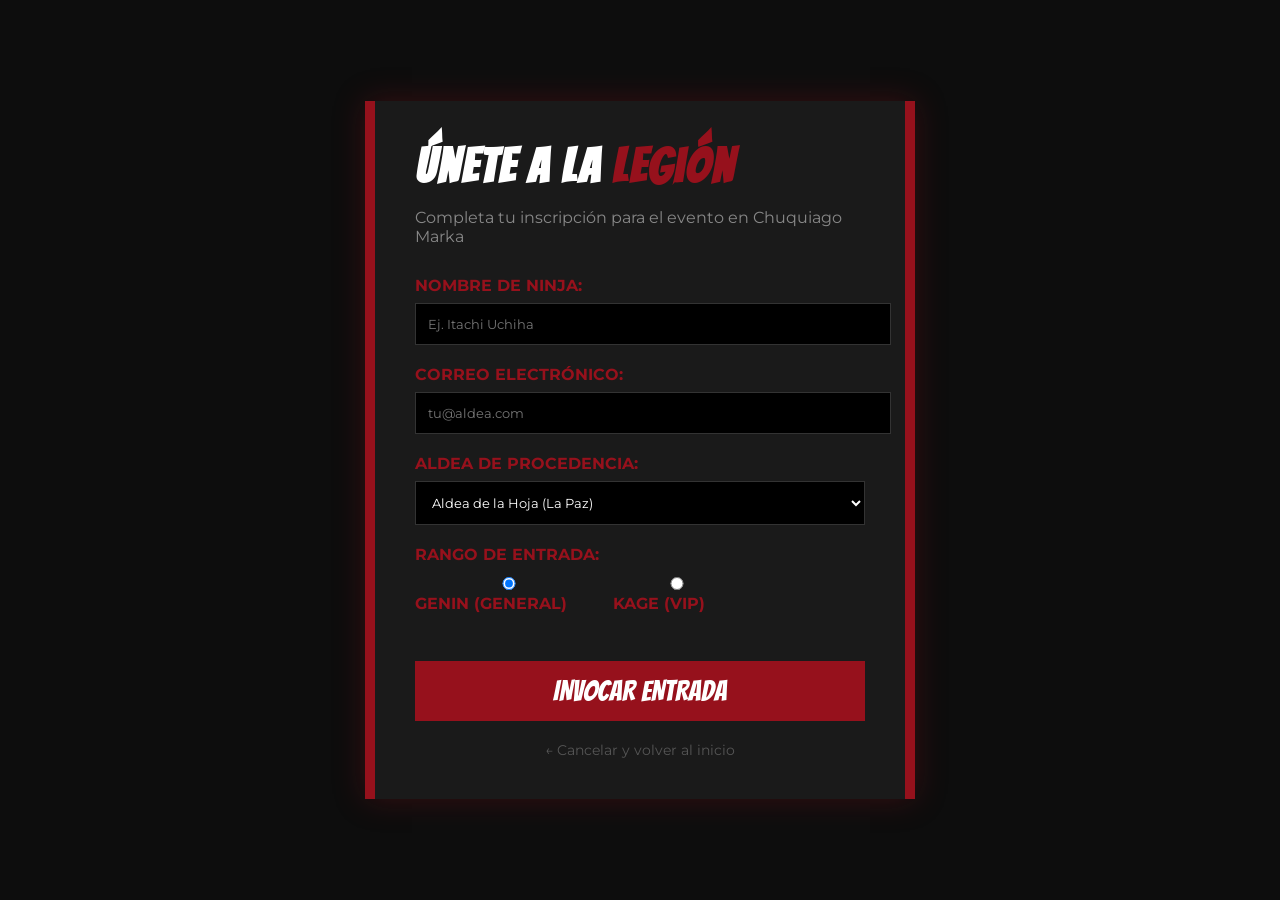
<file: Pag/registro.html>
<!DOCTYPE html>
<html lang="es">
<head>
    <meta charset="UTF-8">
    <meta name="viewport" content="width=device-width, initial-scale=1.0">
    <title>Registro Oficial - Anime Fest 2026</title>
    <link rel="stylesheet" href="../Css/registro.css">
</head>
<body>
    <div class="form-wrapper">
        <div class="form-box">
            <header class="form-header">
                <h1>Únete a la <span>Legión</span></h1>
                <p>Completa tu inscripción para el evento en Chuquiago Marka</p>
            </header>

            <form action="#" class="main-form">
                <div class="input-group">
                    <label for="nombre">Nombre de Ninja:</label>
                    <input type="text" id="nombre" placeholder="Ej. Itachi Uchiha" required>
                </div>

                <div class="input-group">
                    <label for="email">Correo Electrónico:</label>
                    <input type="email" id="email" placeholder="tu@aldea.com" required>
                </div>

                <div class="input-group">
                    <label for="aldea">Aldea de procedencia:</label>
                    <select id="aldea">
                        <option value="hoja">Aldea de la Hoja (La Paz)</option>
                        <option value="arena">Aldea de la Arena (Oruro/Potosí)</option>
                        <option value="nube">Aldea de la Nube (El Alto)</option>
                        <option value="otra">Otras Aldeas</option>
                    </select>
                </div>

                <div class="input-group">
                    <label for="entrada">Rango de Entrada:</label>
                    <div class="radio-options">
                        <label><input type="radio" name="rango" value="genin" checked> Genin (General)</label>
                        <label><input type="radio" name="rango" value="kage"> Kage (VIP)</label>
                    </div>
                </div>

                <button type="submit" class="submit-btn">INVOCAR ENTRADA</button>
            </form>
            <a href="../index.html" class="back-link">← Cancelar y volver al inicio</a>
        </div>
    </div>
</body>
</html>
</file>
<file: Css/registro.css>
@import url('https://fonts.googleapis.com/css2?family=Bangers&family=Montserrat:wght@400;700&display=swap');

body {
    margin: 0;
    font-family: 'Montserrat', sans-serif;
    background-color: #0d0d0d;
    background-image: radial-gradient(#96111c 0.5px, #0d0d0d 0.5px); /* Puntos rojos de fondo */
    background-size: 20px 20px;
    display: flex;
    justify-content: center;
    align-items: center;
    min-height: 100vh;
}

.form-wrapper { padding: 20px; width: 100%; max-width: 550px; }

.form-box {
    background: #1a1a1a;
    padding: 40px;
    border-left: 10px solid #96111c;
    border-right: 10px solid #96111c;
    box-shadow: 0 0 30px rgba(150, 17, 28, 0.3);
}

.form-header h1 {
    font-family: 'Bangers', cursive;
    color: #ffffff;
    font-size: 3rem;
    margin: 0;
    letter-spacing: 2px;
}

.form-header span { color: #96111c; }

.form-header p { color: #888; margin-bottom: 30px; }

.input-group { margin-bottom: 20px; }

.input-group label {
    display: block;
    color: #96111c;
    font-weight: bold;
    margin-bottom: 8px;
    text-transform: uppercase;
}

.input-group input, .input-group select {
    width: 100%;
    padding: 12px;
    background: #000;
    border: 1px solid #333;
    color: #fff;
    font-family: 'Montserrat';
}

.input-group input:focus { border-color: #96111c; outline: none; }

.radio-options { display: flex; gap: 20px; color: white; margin-top: 10px; }

.submit-btn {
    width: 100%;
    padding: 15px;
    background: #96111c;
    color: white;
    border: none;
    font-family: 'Bangers';
    font-size: 1.8rem;
    cursor: pointer;
    transition: 0.3s;
    margin-top: 20px;
}

.submit-btn:hover { background: #cf6a0a; letter-spacing: 5px; }

.back-link {
    display: block;
    text-align: center;
    margin-top: 20px;
    color: #555;
    text-decoration: none;
    font-size: 0.9rem;
}
</file>
